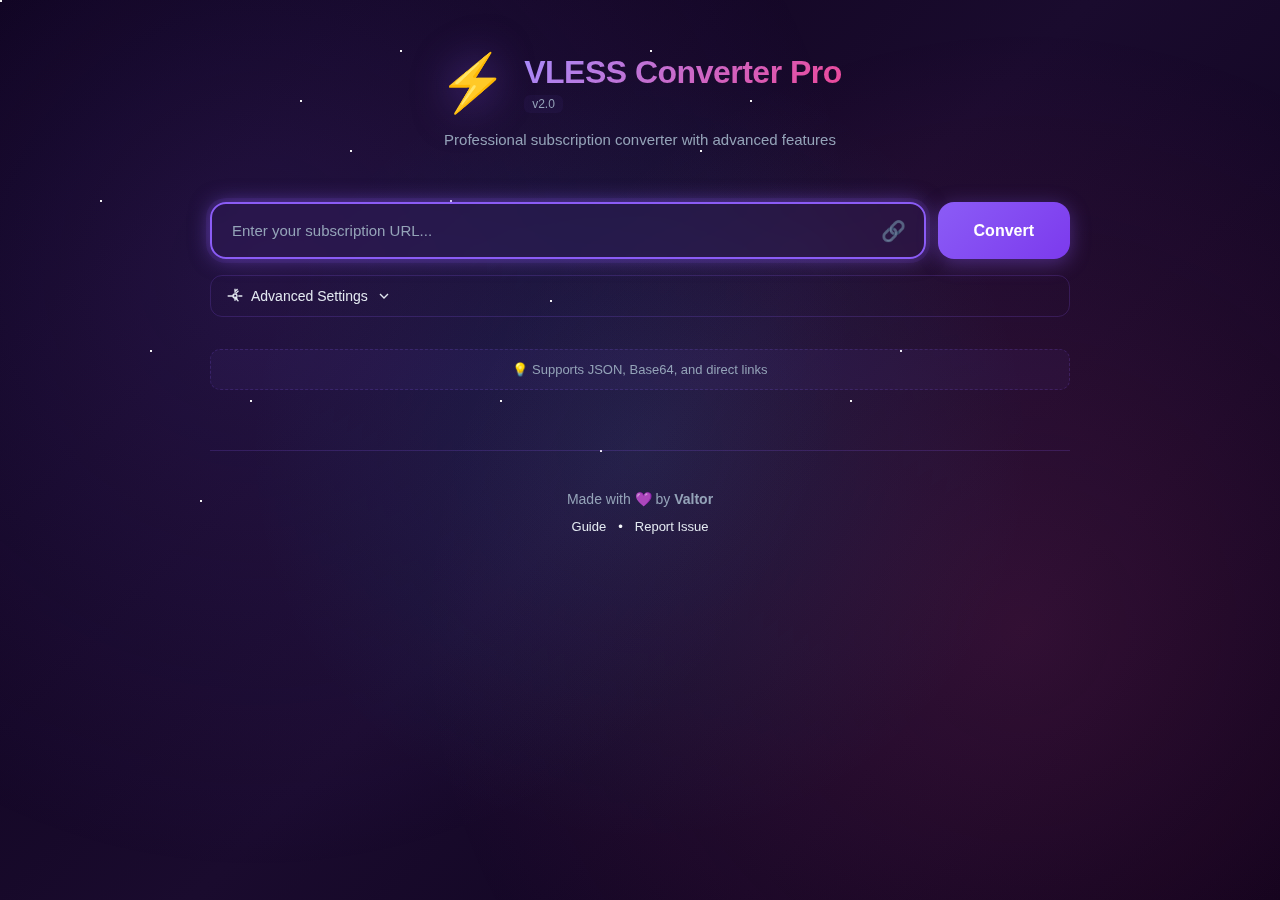
<file: sub-to-vless-PHP/index.html>
<!DOCTYPE html>
<html lang="en" dir="ltr">
<head>
    <meta charset="UTF-8">
    <meta name="viewport" content="width=device-width, initial-scale=1.0, maximum-scale=1.0, user-scalable=no">
    <meta name="description" content="Convert VLESS subscriptions to individual configs easily">
    <title>VLESS Converter Pro - Made By Valtor</title>
    <link rel="stylesheet" href="assets/css/style.css">
</head>
<body>
    <div class="stars"></div>
    <div class="container">
        <header class="header">
            <div class="logo">
                <span class="logo-icon">⚡</span>
                <div>
                    <h1>VLESS Converter Pro</h1>
                    <span class="version">v2.0</span>
                </div>
            </div>
            <p class="subtitle">Professional subscription converter with advanced features</p>
        </header>

        <div class="input-section">
            <div class="input-wrapper">
                <div class="input-group">
                    <input 
                        type="text" 
                        id="subscriptionUrl" 
                        placeholder="Enter your subscription URL..."
                        autocomplete="off"
                        autocapitalize="off"
                        spellcheck="false"
                    >
                    <span class="input-icon">🔗</span>
                </div>
                <button id="convertBtn" class="btn-primary">
                    <span class="btn-text">Convert</span>
                    <span class="btn-loader"></span>
                </button>
            </div>

            <!-- Advanced Options -->
            <div class="options-toggle">
                <button id="optionsBtn" class="btn-options">
                    <svg width="16" height="16" viewBox="0 0 24 24" fill="none" stroke="currentColor" stroke-width="2">
                        <circle cx="12" cy="12" r="3"></circle>
                        <path d="M12 1v6m0 6v6m5.2-14.8l-4.2 4.2m0 7.2l4.2 4.2M23 12h-6m-6 0H1m14.8 5.2l-4.2-4.2m0-7.2l4.2-4.2"></path>
                    </svg>
                    <span>Advanced Settings</span>
                    <svg class="arrow" width="16" height="16" viewBox="0 0 24 24" fill="none" stroke="currentColor" stroke-width="2">
                        <polyline points="6 9 12 15 18 9"></polyline>
                    </svg>
                </button>
            </div>

            <div id="optionsPanel" class="options-panel">
                <div class="option-item">
                    <label>
                        <input type="text" id="customPrefix" placeholder="Custom prefix (e.g., Server)">
                        <span class="option-label">Custom name for configs</span>
                    </label>
                </div>
                <div class="option-item">
                    <label class="checkbox-label">
                        <input type="checkbox" id="includeLocation">
                        <span class="checkmark"></span>
                        <span class="option-label">Show geographic location (if available)</span>
                    </label>
                </div>
                <div class="option-item">
                    <label class="checkbox-label">
                        <input type="checkbox" id="showDetails">
                        <span class="checkmark"></span>
                        <span class="option-label">Show config details (IP, port, type)</span>
                    </label>
                </div>
                <div class="option-item">
                    <label class="checkbox-label">
                        <input type="checkbox" id="autoExpand">
                        <span class="checkmark"></span>
                        <span class="option-label">Auto-expand all cards</span>
                    </label>
                </div>
            </div>

            <p class="input-hint">💡 Supports JSON, Base64, and direct links</p>
        </div>

        <div id="errorMessage" class="error-message"></div>
        
        <div id="loadingIndicator" class="loading-indicator">
            <div class="loading-spinner"></div>
            <div class="loading-stages">
                <p id="loadingStage">Fetching subscription...</p>
                <div class="progress-bar">
                    <div class="progress-fill"></div>
                </div>
            </div>
        </div>

        <div id="resultsSection" class="results-section">
            <div class="results-header">
                <div class="results-info">
                    <div class="count-badge">
                        <span id="configCount" class="config-count">0</span>
                        <span class="config-label">Configs</span>
                    </div>
                    <div class="stats">
                        <span class="stat-item">
                            <svg width="14" height="14" viewBox="0 0 24 24" fill="none" stroke="currentColor" stroke-width="2">
                                <circle cx="12" cy="12" r="10"></circle>
                                <polyline points="12 6 12 12 16 14"></polyline>
                            </svg>
                            <span id="processingTime">0ms</span>
                        </span>
                    </div>
                </div>
                <div class="actions">
                    <button id="copyAllBtn" class="btn-copy-all">
                        <svg width="16" height="16" viewBox="0 0 24 24" fill="none" stroke="currentColor" stroke-width="2">
                            <rect x="9" y="9" width="13" height="13" rx="2" ry="2"></rect>
                            <path d="M5 15H4a2 2 0 0 1-2-2V4a2 2 0 0 1 2-2h9a2 2 0 0 1 2 2v1"></path>
                        </svg>
                        <span>Copy All</span>
                    </button>
                    <button id="exportBtn" class="btn-export">
                        <svg width="16" height="16" viewBox="0 0 24 24" fill="none" stroke="currentColor" stroke-width="2">
                            <path d="M21 15v4a2 2 0 0 1-2 2H5a2 2 0 0 1-2-2v-4"></path>
                            <polyline points="7 10 12 15 17 10"></polyline>
                            <line x1="12" y1="15" x2="12" y2="3"></line>
                        </svg>
                        <span>Download</span>
                    </button>
                    <button id="expandAllBtn" class="btn-expand">
                        <svg width="16" height="16" viewBox="0 0 24 24" fill="none" stroke="currentColor" stroke-width="2">
                            <polyline points="17 11 12 6 7 11"></polyline>
                            <polyline points="17 18 12 13 7 18"></polyline>
                        </svg>
                    </button>
                </div>
            </div>

            <!-- Filter and Search -->
            <div class="filter-section">
                <div class="search-box">
                    <svg width="16" height="16" viewBox="0 0 24 24" fill="none" stroke="currentColor" stroke-width="2">
                        <circle cx="11" cy="11" r="8"></circle>
                        <path d="m21 21-4.35-4.35"></path>
                    </svg>
                    <input type="text" id="searchInput" placeholder="Search configs...">
                </div>
                <div class="filter-buttons">
                    <button class="filter-btn active" data-filter="all">All</button>
                    <button class="filter-btn" data-filter="ws">WebSocket</button>
                    <button class="filter-btn" data-filter="grpc">gRPC</button>
                    <button class="filter-btn" data-filter="tcp">TCP</button>
                    <button class="filter-btn" data-filter="tls">TLS</button>
                </div>
            </div>

            <div id="configsList" class="configs-list"></div>

            <div class="results-footer">
                <p class="footer-text">All configs converted successfully ✨</p>
            </div>
        </div>

        <div class="toast" id="toast">
            <svg width="20" height="20" viewBox="0 0 24 24" fill="none" stroke="currentColor" stroke-width="2">
                <polyline points="20 6 9 17 4 12"></polyline>
            </svg>
            <span id="toastMessage">Copied!</span>
        </div>

        <footer class="footer">
            <p>Made with 💜 by <strong>Valtor</strong></p>
            <div class="footer-links">
                <a href="#" class="footer-link">Guide</a>
                <span>•</span>
                <a href="#" class="footer-link">Report Issue</a>
            </div>
        </footer>
    </div>

    <script src="assets/js/script.js"></script>
</body>
</html>
</file>
<file: sub-to-vless-PHP/assets/css/style.css>
* {
    margin: 0;
    padding: 0;
    box-sizing: border-box;
}

:root {
    --primary: #8b5cf6;
    --primary-light: #a78bfa;
    --primary-dark: #7c3aed;
    --secondary: #ec4899;
    --accent: #06b6d4;
    --success: #10b981;
    --error: #ef4444;
    --warning: #f59e0b;
    --bg-primary: #0a0118;
    --bg-secondary: #1a0b2e;
    --bg-tertiary: #2d1b4e;
    --bg-card: rgba(139, 92, 246, 0.05);
    --bg-card-hover: rgba(139, 92, 246, 0.1);
    --text-primary: #f8fafc;
    --text-secondary: #e2e8f0;
    --text-muted: #94a3b8;
    --border: rgba(139, 92, 246, 0.2);
    --shadow: rgba(139, 92, 246, 0.3);
    --glow: rgba(139, 92, 246, 0.5);
}

body {
    font-family: -apple-system, BlinkMacSystemFont, 'Segoe UI', Roboto, 'Helvetica Neue', Arial, sans-serif;
    background: linear-gradient(135deg, var(--bg-primary) 0%, var(--bg-secondary) 50%, var(--bg-primary) 100%);
    min-height: 100vh;
    color: var(--text-primary);
    padding: 0;
    overflow-x: hidden;
    position: relative;
}

/* Animated background */
body::before {
    content: '';
    position: fixed;
    top: 0;
    left: 0;
    right: 0;
    bottom: 0;
    background: 
        radial-gradient(circle at 20% 30%, rgba(139, 92, 246, 0.15) 0%, transparent 50%),
        radial-gradient(circle at 80% 70%, rgba(236, 72, 153, 0.15) 0%, transparent 50%),
        radial-gradient(circle at 50% 50%, rgba(6, 182, 212, 0.1) 0%, transparent 50%);
    animation: gradientShift 15s ease infinite;
    pointer-events: none;
    z-index: 0;
}

@keyframes gradientShift {
    0%, 100% { opacity: 1; }
    50% { opacity: 0.8; }
}

/* Stars background */
.stars {
    position: fixed;
    top: 0;
    left: 0;
    width: 100%;
    height: 100%;
    pointer-events: none;
    z-index: 0;
}

.stars::before,
.stars::after {
    content: '';
    position: absolute;
    width: 2px;
    height: 2px;
    background: white;
    border-radius: 50%;
    box-shadow: 
        100px 200px white,
        300px 100px white,
        500px 400px white,
        700px 150px white,
        900px 350px white,
        200px 500px white,
        400px 50px white,
        600px 450px white,
        800px 250px white,
        150px 350px white,
        350px 150px white,
        550px 300px white,
        750px 100px white,
        250px 400px white,
        450px 200px white,
        650px 50px white,
        850px 400px white;
    animation: twinkle 3s infinite;
}

.stars::after {
    animation-delay: 1.5s;
}

@keyframes twinkle {
    0%, 100% { opacity: 0.3; }
    50% { opacity: 1; }
}

.container {
    position: relative;
    max-width: 900px;
    margin: 0 auto;
    padding: 20px;
    z-index: 1;
}

/* Header */
.header {
    text-align: center;
    margin-bottom: 50px;
    padding-top: 30px;
}

.logo {
    display: flex;
    align-items: center;
    justify-content: center;
    gap: 16px;
    margin-bottom: 12px;
}

.logo-icon {
    font-size: 56px;
    animation: pulse 2s ease-in-out infinite;
    filter: drop-shadow(0 0 20px var(--glow));
}

@keyframes pulse {
    0%, 100% { transform: scale(1); }
    50% { transform: scale(1.1); }
}

.logo div {
    display: flex;
    flex-direction: column;
    align-items: flex-start;
}

.header h1 {
    font-size: 32px;
    font-weight: 800;
    background: linear-gradient(135deg, var(--primary-light), var(--secondary));
    -webkit-background-clip: text;
    -webkit-text-fill-color: transparent;
    background-clip: text;
    letter-spacing: -0.5px;
}

.version {
    font-size: 12px;
    color: var(--text-muted);
    background: var(--bg-card);
    padding: 2px 8px;
    border-radius: 6px;
    margin-top: 4px;
}

.subtitle {
    color: var(--text-muted);
    font-size: 15px;
    margin-top: 12px;
    line-height: 1.6;
}

/* Input Section */
.input-section {
    margin-bottom: 40px;
}

.input-wrapper {
    display: flex;
    gap: 12px;
    margin-bottom: 16px;
}

.input-group {
    position: relative;
    flex: 1;
}

.input-icon {
    position: absolute;
    right: 20px;
    top: 50%;
    transform: translateY(-50%);
    font-size: 20px;
    opacity: 0.5;
    pointer-events: none;
}

input[type="text"] {
    width: 100%;
    padding: 18px 55px 18px 20px;
    background: var(--bg-card);
    backdrop-filter: blur(20px);
    border: 2px solid var(--border);
    border-radius: 16px;
    color: var(--text-primary);
    font-size: 15px;
    transition: all 0.3s ease;
    outline: none;
}

input[type="text"]::placeholder {
    color: var(--text-muted);
}

input[type="text"]:focus {
    border-color: var(--primary);
    box-shadow: 0 0 0 4px rgba(139, 92, 246, 0.1), 0 0 20px var(--glow);
    background: rgba(139, 92, 246, 0.08);
}

.btn-primary {
    padding: 18px 36px;
    background: linear-gradient(135deg, var(--primary), var(--primary-dark));
    border: none;
    border-radius: 16px;
    color: white;
    font-size: 16px;
    font-weight: 700;
    cursor: pointer;
    transition: all 0.3s ease;
    white-space: nowrap;
    position: relative;
    overflow: hidden;
    box-shadow: 0 4px 20px rgba(139, 92, 246, 0.4);
}

.btn-primary::before {
    content: '';
    position: absolute;
    top: 0;
    left: -100%;
    width: 100%;
    height: 100%;
    background: linear-gradient(90deg, transparent, rgba(255, 255, 255, 0.3), transparent);
    transition: left 0.5s;
}

.btn-primary:hover::before {
    left: 100%;
}

.btn-primary:hover {
    transform: translateY(-3px);
    box-shadow: 0 8px 30px rgba(139, 92, 246, 0.5);
}

.btn-primary:active {
    transform: translateY(-1px);
}

.btn-primary.loading .btn-text {
    opacity: 0;
}

.btn-primary.loading .btn-loader {
    display: block;
}

.btn-loader {
    display: none;
    position: absolute;
    top: 50%;
    left: 50%;
    transform: translate(-50%, -50%);
    width: 22px;
    height: 22px;
    border: 3px solid rgba(255, 255, 255, 0.3);
    border-top-color: white;
    border-radius: 50%;
    animation: spin 0.7s linear infinite;
}

@keyframes spin {
    to { transform: translate(-50%, -50%) rotate(360deg); }
}

/* Options */
.options-toggle {
    margin-bottom: 16px;
}

.btn-options {
    display: flex;
    align-items: center;
    gap: 8px;
    padding: 12px 16px;
    background: transparent;
    border: 1px solid var(--border);
    border-radius: 12px;
    color: var(--text-secondary);
    font-size: 14px;
    cursor: pointer;
    transition: all 0.3s ease;
    width: 100%;
    justify-content: center;
}

.btn-options:hover {
    background: var(--bg-card);
    border-color: var(--primary);
}

.btn-options.active .arrow {
    transform: rotate(180deg);
}

.btn-options .arrow {
    transition: transform 0.3s ease;
    margin-right: auto;
}

.options-panel {
    max-height: 0;
    overflow: hidden;
    transition: max-height 0.3s ease;
    background: var(--bg-card);
    backdrop-filter: blur(20px);
    border-radius: 16px;
    margin-bottom: 16px;
}

.options-panel.show {
    max-height: 500px;
    padding: 20px;
    border: 1px solid var(--border);
}

.option-item {
    margin-bottom: 16px;
}

.option-item:last-child {
    margin-bottom: 0;
}

.option-item input[type="text"] {
    margin-bottom: 8px;
}

.option-label {
    color: var(--text-secondary);
    font-size: 14px;
}

.checkbox-label {
    display: flex;
    align-items: center;
    gap: 12px;
    cursor: pointer;
    user-select: none;
}

.checkbox-label input[type="checkbox"] {
    position: absolute;
    opacity: 0;
}

.checkmark {
    width: 20px;
    height: 20px;
    border: 2px solid var(--border);
    border-radius: 6px;
    position: relative;
    transition: all 0.3s ease;
}

.checkbox-label input[type="checkbox"]:checked ~ .checkmark {
    background: var(--primary);
    border-color: var(--primary);
}

.checkbox-label input[type="checkbox"]:checked ~ .checkmark::after {
    content: '';
    position: absolute;
    left: 6px;
    top: 2px;
    width: 5px;
    height: 10px;
    border: solid white;
    border-width: 0 2px 2px 0;
    transform: rotate(45deg);
}

.input-hint {
    color: var(--text-muted);
    font-size: 13px;
    text-align: center;
    padding: 12px;
    background: var(--bg-card);
    border-radius: 10px;
    border: 1px dashed var(--border);
}

/* Error Message */
.error-message {
    display: none;
    padding: 18px 24px;
    background: rgba(239, 68, 68, 0.1);
    border: 2px solid rgba(239, 68, 68, 0.3);
    border-radius: 12px;
    color: #fca5a5;
    font-size: 14px;
    margin-bottom: 20px;
    animation: slideIn 0.3s ease;
    backdrop-filter: blur(10px);
}

/* Loading Indicator */
.loading-indicator {
    display: none;
    flex-direction: column;
    align-items: center;
    gap: 20px;
    padding: 50px 20px;
    margin-bottom: 20px;
}

.loading-spinner {
    width: 50px;
    height: 50px;
    border: 4px solid var(--border);
    border-top-color: var(--primary);
    border-radius: 50%;
    animation: spin 1s linear infinite;
    box-shadow: 0 0 20px var(--glow);
}

.loading-stages {
    text-align: center;
    width: 100%;
    max-width: 400px;
}

.loading-stages p {
    color: var(--text-secondary);
    font-size: 15px;
    margin-bottom: 16px;
}

.progress-bar {
    width: 100%;
    height: 6px;
    background: var(--bg-card);
    border-radius: 10px;
    overflow: hidden;
}

.progress-fill {
    height: 100%;
    background: linear-gradient(90deg, var(--primary), var(--secondary));
    border-radius: 10px;
    animation: progress 2s ease-in-out infinite;
}

@keyframes progress {
    0% { width: 0%; }
    50% { width: 70%; }
    100% { width: 100%; }
}

/* Results Section */
.results-section {
    display: none;
    animation: fadeIn 0.5s ease;
}

@keyframes fadeIn {
    from { opacity: 0; transform: translateY(20px); }
    to { opacity: 1; transform: translateY(0); }
}

.results-header {
    display: flex;
    align-items: center;
    justify-content: space-between;
    margin-bottom: 24px;
    padding: 24px;
    background: var(--bg-card);
    backdrop-filter: blur(20px);
    border: 2px solid var(--border);
    border-radius: 20px;
    flex-wrap: wrap;
    gap: 16px;
}

.results-info {
    display: flex;
    align-items: center;
    gap: 20px;
}

.count-badge {
    display: flex;
    align-items: baseline;
    gap: 10px;
}

.config-count {
    font-size: 42px;
    font-weight: 900;
    background: linear-gradient(135deg, var(--primary-light), var(--secondary));
    -webkit-background-clip: text;
    -webkit-text-fill-color: transparent;
    background-clip: text;
    text-shadow: 0 0 30px var(--glow);
}

.config-label {
    color: var(--text-muted);
    font-size: 16px;
    font-weight: 600;
}

.stats {
    display: flex;
    gap: 16px;
}

.stat-item {
    display: flex;
    align-items: center;
    gap: 6px;
    color: var(--text-muted);
    font-size: 13px;
    padding: 6px 12px;
    background: var(--bg-secondary);
    border-radius: 8px;
}

.actions {
    display: flex;
    gap: 12px;
    flex-wrap: wrap;
}

.btn-copy-all,
.btn-export,
.btn-expand {
    display: flex;
    align-items: center;
    gap: 8px;
    padding: 12px 20px;
    background: var(--primary);
    border: none;
    border-radius: 12px;
    color: white;
    font-size: 14px;
    font-weight: 600;
    cursor: pointer;
    transition: all 0.3s ease;
    box-shadow: 0 4px 15px rgba(139, 92, 246, 0.3);
}

.btn-export {
    background: var(--secondary);
}

.btn-expand {
    padding: 12px;
    background: var(--bg-secondary);
    color: var(--text-primary);
}

.btn-copy-all:hover,
.btn-export:hover,
.btn-expand:hover {
    transform: translateY(-3px);
    box-shadow: 0 6px 20px rgba(139, 92, 246, 0.4);
}

/* Filter Section */
.filter-section {
    margin-bottom: 24px;
    display: flex;
    flex-direction: column;
    gap: 16px;
}

.search-box {
    position: relative;
    flex: 1;
}

.search-box svg {
    position: absolute;
    right: 16px;
    top: 50%;
    transform: translateY(-50%);
    color: var(--text-muted);
}

.search-box input {
    width: 100%;
    padding: 14px 20px 14px 45px;
    background: var(--bg-card);
    border: 2px solid var(--border);
    border-radius: 12px;
    color: var(--text-primary);
    font-size: 14px;
}

.filter-buttons {
    display: flex;
    gap: 8px;
    flex-wrap: wrap;
}

.filter-btn {
    padding: 10px 20px;
    background: var(--bg-card);
    border: 2px solid var(--border);
    border-radius: 10px;
    color: var(--text-secondary);
    font-size: 13px;
    font-weight: 600;
    cursor: pointer;
    transition: all 0.3s ease;
}

.filter-btn:hover {
    background: var(--bg-card-hover);
    border-color: var(--primary);
}

.filter-btn.active {
    background: var(--primary);
    border-color: var(--primary);
    color: white;
}

/* Config Cards */
.configs-list {
    display: grid;
    gap: 20px;
    margin-bottom: 24px;
}

.config-card {
    background: var(--bg-card);
    backdrop-filter: blur(20px);
    border: 2px solid var(--border);
    border-radius: 20px;
    padding: 24px;
    transition: all 0.4s cubic-bezier(0.4, 0, 0.2, 1);
    animation: slideUp 0.5s ease backwards;
    position: relative;
    overflow: hidden;
}

.config-card::before {
    content: '';
    position: absolute;
    top: 0;
    left: 0;
    right: 0;
    height: 3px;
    background: linear-gradient(90deg, var(--primary), var(--secondary), var(--accent));
    opacity: 0;
    transition: opacity 0.3s ease;
}

.config-card:hover::before {
    opacity: 1;
}

@keyframes slideUp {
    from {
        opacity: 0;
        transform: translateY(30px);
    }
    to {
        opacity: 1;
        transform: translateY(0);
    }
}

.config-card:hover {
    border-color: var(--primary);
    box-shadow: 0 12px 40px rgba(139, 92, 246, 0.3);
    transform: translateY(-8px);
}

.config-header {
    display: flex;
    align-items: center;
    justify-content: space-between;
    margin-bottom: 16px;
    cursor: pointer;
}

.config-name {
    font-size: 18px;
    font-weight: 700;
    color: var(--text-primary);
    display: flex;
    align-items: center;
    gap: 8px;
}

.expand-icon {
    width: 20px;
    height: 20px;
    color: var(--text-muted);
    transition: transform 0.3s ease;
}

.config-card.expanded .expand-icon {
    transform: rotate(180deg);
}

.config-details {
    display: grid;
    grid-template-columns: repeat(auto-fit, minmax(150px, 1fr));
    gap: 12px;
    margin-bottom: 16px;
    padding: 16px;
    background: rgba(10, 1, 24, 0.5);
    border-radius: 12px;
    max-height: 0;
    overflow: hidden;
    transition: max-height 0.3s ease;
}

.config-card.expanded .config-details {
    max-height: 200px;
}

.detail-item {
    display: flex;
    flex-direction: column;
    gap: 4px;
}

.detail-label {
    font-size: 11px;
    color: var(--text-muted);
    text-transform: uppercase;
    letter-spacing: 0.5px;
}

.detail-value {
    font-size: 13px;
    color: var(--text-secondary);
    font-weight: 600;
}

.config-uri {
    background: rgba(10, 1, 24, 0.6);
    border: 1px solid var(--border);
    border-radius: 12px;
    padding: 16px;
    margin-bottom: 16px;
    overflow-x: auto;
    scrollbar-width: thin;
    scrollbar-color: var(--primary) transparent;
}

.config-uri::-webkit-scrollbar {
    height: 8px;
}

.config-uri::-webkit-scrollbar-track {
    background: transparent;
}

.config-uri::-webkit-scrollbar-thumb {
    background: var(--primary);
    border-radius: 4px;
}

.config-uri code {
    font-family: 'Monaco', 'Menlo', 'Courier New', monospace;
    font-size: 12px;
    color: var(--text-secondary);
    word-break: break-all;
    line-height: 1.8;
}

.btn-copy {
    display: flex;
    align-items: center;
    justify-content: center;
    gap: 10px;
    width: 100%;
    padding: 14px;
    background: linear-gradient(135deg, var(--primary), var(--primary-dark));
    border: none;
    border-radius: 12px;
    color: white;
    font-size: 15px;
    font-weight: 700;
    cursor: pointer;
    transition: all 0.3s ease;
    box-shadow: 0 4px 15px rgba(139, 92, 246, 0.3);
}

.btn-copy:hover {
    transform: translateY(-3px);
    box-shadow: 0 8px 25px rgba(139, 92, 246, 0.5);
}

.btn-copy svg {
    opacity: 0.9;
}

/* Results Footer */
.results-footer {
    text-align: center;
    padding: 24px;
    background: var(--bg-card);
    border: 2px dashed var(--border);
    border-radius: 16px;
}

.footer-text {
    color: var(--text-muted);
    font-size: 14px;
}

/* Toast */
.toast {
    position: fixed;
    bottom: 30px;
    left: 50%;
    transform: translateX(-50%) translateY(100px);
    display: flex;
    align-items: center;
    gap: 12px;
    padding: 18px 28px;
    background: var(--bg-tertiary);
    backdrop-filter: blur(20px);
    border: 2px solid var(--primary);
    border-radius: 14px;
    color: var(--text-primary);
    font-size: 15px;
    font-weight: 600;
    box-shadow: 0 12px 40px rgba(139, 92, 246, 0.4);
    opacity: 0;
    transition: all 0.4s cubic-bezier(0.4, 0, 0.2, 1);
    z-index: 1000;
}

.toast.show {
    opacity: 1;
    transform: translateX(-50%) translateY(0);
}

.toast svg {
    color: var(--success);
}

/* Footer */
.footer {
    text-align: center;
    padding: 40px 20px;
    margin-top: 60px;
    border-top: 1px solid var(--border);
}

.footer p {
    color: var(--text-muted);
    font-size: 14px;
    margin-bottom: 12px;
}

.footer-links {
    display: flex;
    align-items: center;
    justify-content: center;
    gap: 12px;
    font-size: 13px;
}

.footer-link {
    color: var(--text-secondary);
    text-decoration: none;
    transition: color 0.3s ease;
}

.footer-link:hover {
    color: var(--primary);
}

/* Animations */
@keyframes slideIn {
    from {
        opacity: 0;
        transform: translateY(-10px);
    }
    to {
        opacity: 1;
        transform: translateY(0);
    }
}

/* Mobile Optimization */
@media (max-width: 768px) {
    .container {
        padding: 16px;
    }

    .header {
        padding-top: 20px;
        margin-bottom: 30px;
    }

    .header h1 {
        font-size: 26px;
    }

    .logo-icon {
        font-size: 48px;
    }

    .input-wrapper {
        flex-direction: column;
    }

    .btn-primary {
        width: 100%;
    }

    .results-header {
        flex-direction: column;
        align-items: stretch;
    }

    .results-info {
        flex-direction: column;
        align-items: center;
        gap: 12px;
    }

    .actions {
        justify-content: center;
    }

    .config-count {
        font-size: 36px;
    }

    .filter-section {
        flex-direction: column;
    }

    .config-details {
        grid-template-columns: 1fr;
    }

    .config-uri code {
        font-size: 11px;
    }
}

@media (max-width: 480px) {
    .header h1 {
        font-size: 22px;
    }

    input[type="text"] {
        padding: 16px 50px 16px 16px;
        font-size: 14px;
    }

    .config-card {
        padding: 20px;
    }

    .config-name {
        font-size: 16px;
    }

    .btn-copy-all,
    .btn-export {
        flex: 1;
    }
}

/* Smooth scrolling */
html {
    scroll-behavior: smooth;
}

/* Selection */
::selection {
    background: rgba(139, 92, 246, 0.3);
    color: var(--text-primary);
}

/* Focus */
*:focus-visible {
    outline: 3px solid var(--primary);
    outline-offset: 3px;
}
</file>
